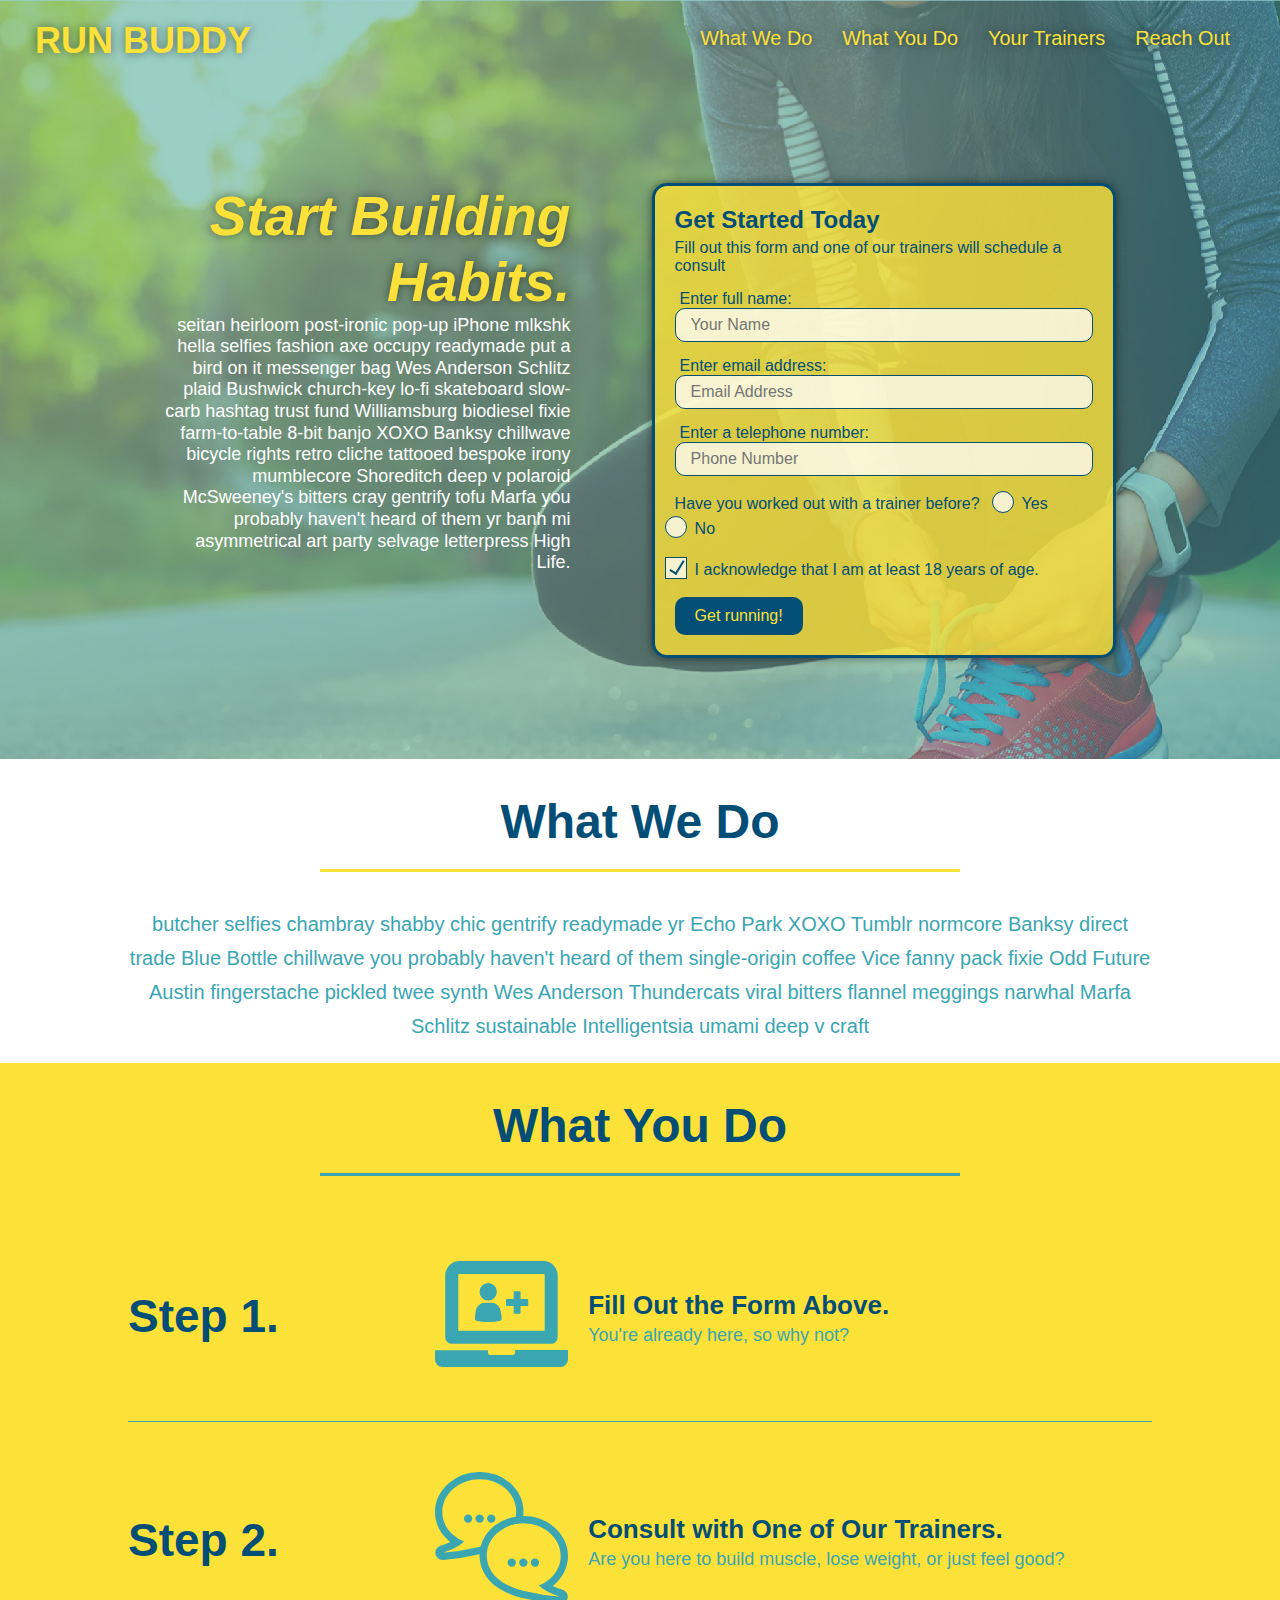
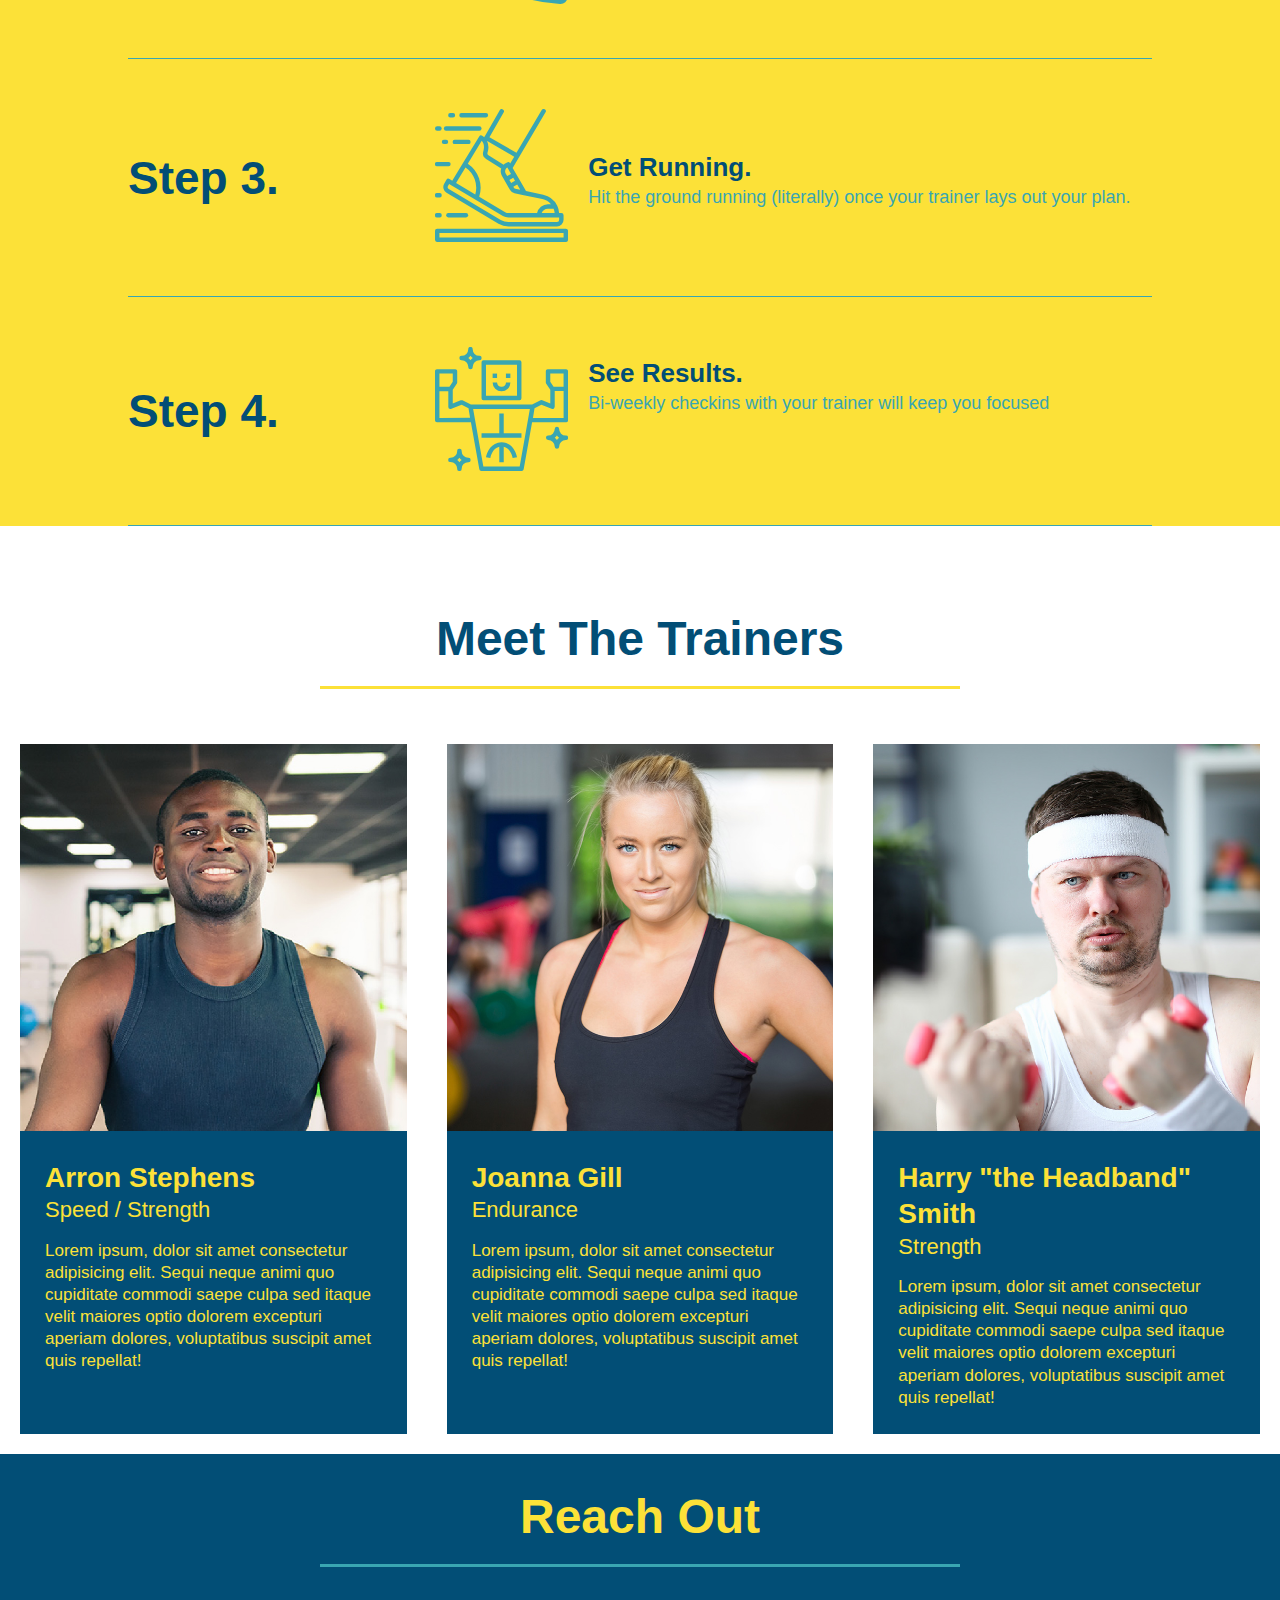
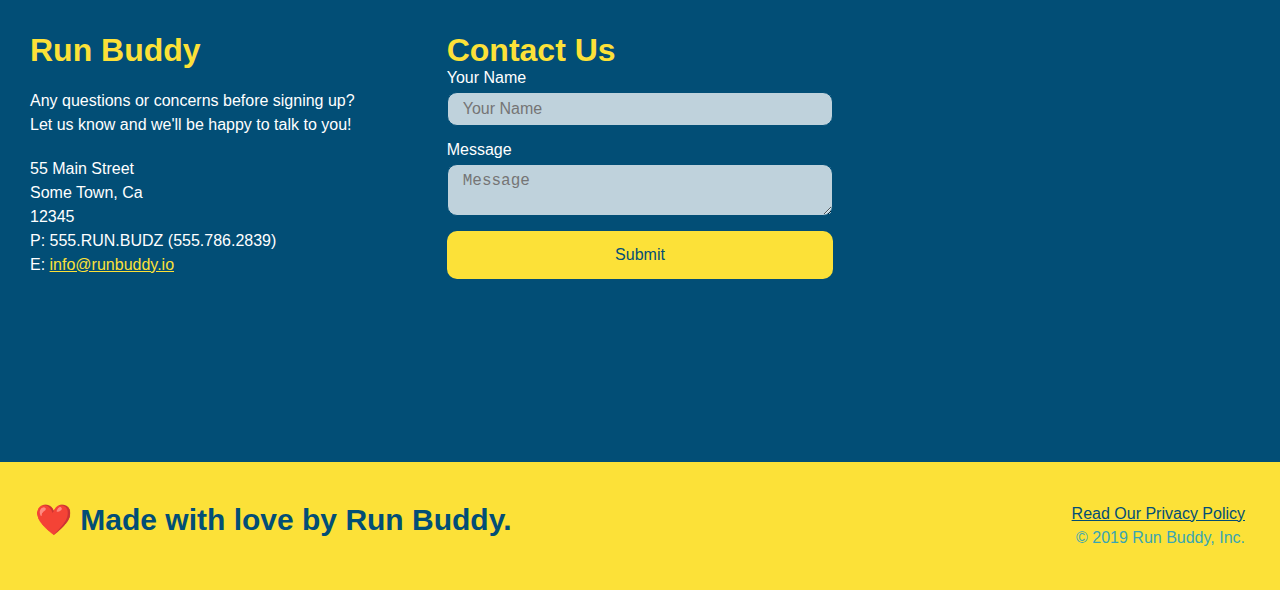
<file: index.html>
<!DOCTYPE html>
<html lang="en">
    <head>
        <meta charset="UTF-8" />
        <meta name="viewport" content="width=device-width, initial-scale=1.0" />
        <title>Run Buddy</title>
        <link rel="stylesheet" href="./assets/css/style.css" />
    </head>
    <body>
        <!-- navigation -->
        <header>
            <h1>
                <a href="/">RUN BUDDY</a>
            </h1>
        <nav>
            <!-- Unordered list element -->
            <ul>
                <!-- List item element -->
                <li>
                 <!-- Anchor element -->
                <a href="#what-we-do">What We Do</a>
                </li>
                <li><a href="#what-you-do">What You Do</a>
                </li>
                <li><a href="#your-trainers">Your Trainers</a>
                </li>
                <li><a href="#reach-out">Reach Out</a>
                </li>
            </ul>
        </nav>
        </header>
        <!-- hero section -->
        <section class="hero">
          <div class="hero-cta">
            <h2>Start Building Habits.</h2>
            <p>
              seitan heirloom post-ironic pop-up iPhone mlkshk hella selfies fashion axe occupy readymade put a bird on it messenger bag Wes Anderson Schlitz plaid Bushwick church-key lo-fi skateboard slow-carb hashtag trust fund Williamsburg biodiesel fixie farm-to-table 8-bit banjo XOXO Banksy chillwave bicycle rights retro cliche tattooed bespoke irony mumblecore Shoreditch deep v polaroid McSweeney's bitters cray gentrify tofu Marfa you probably haven't heard of them yr banh mi asymmetrical art party selvage letterpress High Life.
            </p>
          </div>
            <div class="hero-form">
                <h3>Get Started Today</h3>
                <p>Fill out this form and one of our trainers will schedule a consult</p>
                <!-- Add form element -->
            <form>
                <label for="name">Enter full name:</label>
                <input type="text" placeholder="Your Name" name="name" id="name" class="form-input"/>
                <label for="email">Enter email address:</label>
                <input type="email" placeholder="Email Address" name="email" id="email" class="form-input"/>
                <label for="phone">Enter a telephone number:</label>
                <input type="tel" placeholder="Phone Number" name="phone" id="phone" class="form-input"/>
                <p>
                    Have you worked out with a trainer before?
                    <span class="radio-wrapper">
                    <input type="radio" name="trainer-confirm" id="trainer-yes" />
                    <label for="trainer-yes">Yes</label>
                    </span>
                    <span class="radio-wrapper">
                    <input type="radio" name="trainer-confirm" id="no" />
                    <label for="trainer-no">No</label>
                    </span>
                </p>
                <p>
                  <span class="checkbox-wrapper">
                  <label for="checkbox">
                        I acknowledge that I am at least 18 years of age.
                    </label>
                    <input type="checkbox" name="age-confirm" id="checkbox" />
                  </span>
                  </p>

                <button type="submit">
                    Get running!
                </button>
            </form>
            </div>
        </section>
        <!-- end hero -->

        <!-- hero/jumbotron -->
        <section>
        </section>

        <!-- "what we do" section -->
        <section id="what-we-do" class="intro">
          <div class="flex-row">
            <h2 class="section-title primary-border">What We Do</h2></div>
            <div class="flex-row">
            <p>butcher selfies chambray shabby chic gentrify readymade yr Echo Park XOXO Tumblr normcore Banksy direct trade Blue Bottle chillwave you probably haven't heard of them single-origin coffee Vice fanny pack fixie Odd Future Austin fingerstache pickled twee synth Wes Anderson Thundercats viral bitters flannel meggings narwhal Marfa Schlitz sustainable Intelligentsia umami deep v craft
            </p></div>
        </section>
        
        <!-- "what you do" section -->
        <section id="what-you-do" class="steps">
          <div class="flex-row">
            <h2 class="section-title secondary-border">What You Do</h2></div>
            <div class="step">
              <h3>Step 1.</h3>
            <div class="step-info">
              <div class="step-img">
                <img src="./assets/images/step-1.svg" alt=""/>
                </div>
                <div class="step-text">
                <h4>Fill Out the Form Above.</h4>
                <p>You're already here, so why not?</p>
              </div>
            </div>
          </div>  

            <div class="step">
              <h3>Step 2.</h3>
              <div class="step-info">
                <div class="step-img">
                <img src="./assets/images/step-2.svg" alt=""/>
                </div>
                <div class="step-text">
                <h4>Consult with One of Our Trainers.</h4>
                <p>Are you here to build muscle, lose weight, or just feel good?</p>
              </div>
            </div>
          </div>
          
            
            <div class="step">
              <h3>Step 3.</h3>
              <div class="step-info">
                <div class="step-img">
                <img src="./assets/images/step-3.svg" alt=""/>
                </div>
                <div class="step-text">
                <h4>Get Running.</h4>
                <p>Hit the ground running (literally) once your trainer lays out your plan.</p>
              </div>
            </div>
          </div>

            <div class="step">
              <h3>Step 4.</h3>
              <div class="step-info">
                <div class="step-img">
                <img src="./assets/images/step-4.svg" alt=""/>
                </div>
                <div class="step-text">
                <h4>See Results.</h4>
                <p>Bi-weekly checkins with your trainer will keep you focused</p><br><br><br>
            </div>
          </div>
        </div>
        
        </section>

        <!-- "meet the trainers" section -->
        <section id="your-trainers">
          <div class="flex-row">
            <h2 class="section-title primary-border">Meet The Trainers</h2></div>
            <div class="trainers">
            <article class="trainer">
                <img src="./assets/images/trainer-1.jpg" alt="Arron Stephens in his workout clothes, ready to pump iron" />
                <div class="trainer-bio">
                  <h3 class="trainer-name">Arron Stephens</h3>
                  <h4 class="trainer-role">Speed / Strength</h4>
                  <p>
                    Lorem ipsum, dolor sit amet consectetur adipisicing elit. Sequi neque animi quo cupiditate commodi saepe culpa sed
                    itaque velit maiores optio dolorem excepturi aperiam dolores, voluptatibus suscipit amet quis repellat!
                  </p>
                </div>
              </article>
              <!-- second trainer bio -->
            <article class="trainer">
                <img src="./assets/images/trainer-2.jpg" alt="Joanna Gill cooling off after a workout" />
                <div class="trainer-bio">
                  <h3 class="trainer-name">Joanna Gill</h3>
                  <h4 class="trainer-role">Endurance</h4>
                  <p>
                     Lorem ipsum, dolor sit amet consectetur adipisicing elit. Sequi neque animi quo cupiditate commodi saepe culpa sed
                     itaque velit maiores optio dolorem excepturi aperiam dolores, voluptatibus suscipit amet quis repellat!
                  </p>
                  </div>
                </article>
                <!-- third trainer bio -->
                <article class="trainer">
                  <img src="./assets/images/trainer-3.jpg" alt="Harry Smith wearing a headband and lifting comically small pink weights" />
                  <div class="trainer-bio">
                    <h3 class="trainer-name">Harry "the Headband" Smith</h3>
                    <h4 class="trainer-role">Strength</h4>
                    <p>
                      Lorem ipsum, dolor sit amet consectetur adipisicing elit. Sequi neque animi quo cupiditate commodi saepe culpa sed
                      itaque velit maiores optio dolorem excepturi aperiam dolores, voluptatibus suscipit amet quis repellat!
                    </p>
                  </div>
                </article>
              
        </section>
      </div>

        <!-- "reach out" section -->
        <section id="reach-out" class="contact">
          <div class="flex-row">
            <h2 class="section-title secondary-border">Reach Out</h2></div>
            <div class="contact-info">
                
                 <div class="contact-info">
                  <div>
                  <h3>Run Buddy</h3>
                  <p>
                    Any questions or concerns before signing up?
                    <br />
                    Let us know and we'll be happy to talk to you!
                  </p>
                  <address>
                      55 Main Street <br/>
                      Some Town, Ca <br/>
                      12345<br />
                      P: 555.RUN.BUDZ (555.786.2839)<br/>
                      E: <a href="mailto:info@runbuddy.io">info@runbuddy.io</a>
                    </address>
                </div>
                 
                 <div class="contact-form">
                  <h3>Contact Us</h3>
                  <form>
                     <label for="contact-name">Your Name</label>
                     <input type="text" id="contact-name" placeholder="Your Name" />
                
                     <label for="contact-message">Message</label>
                     <textarea id="contact-message" placeholder="Message"></textarea>
                
                     <button type="submit">Submit</button>
                    </form>
                </div>

                <iframe src="https://www.google.com/maps/embed?pb=!1m18!1m12!1m3!1d26449.434421195405!2d-118.26624615899243!3d34.03927142117105!2m3!1f0!2f0!3f0!3m2!1i1024!2i768!4f13.1!3m3!1m2!1s0x80c2c634253dfd01%3A0x26fe52df19a5a920!2sDowntown%20Los%20Angeles%2C%20Los%20Angeles%2C%20CA!5e0!3m2!1sen!2sus!4v1640748664748!5m2!1sen!2sus"
                 width="400" 
                 height="400" 
                 style="border:0;" 
                 allowfullscreen="" 
                 loading="lazy"></iframe>


            </div>
        </section>

        <!-- footer -->
       <footer>
            <h2>❤️ Made with love by Run Buddy.</h2>
            <div>
                <a href="./privacy-policy.html">Read Our Privacy Policy</a><br/>
                &copy; 2019 Run Buddy, Inc.
            </div>
        </footer>
    </body>
</html>
</file>
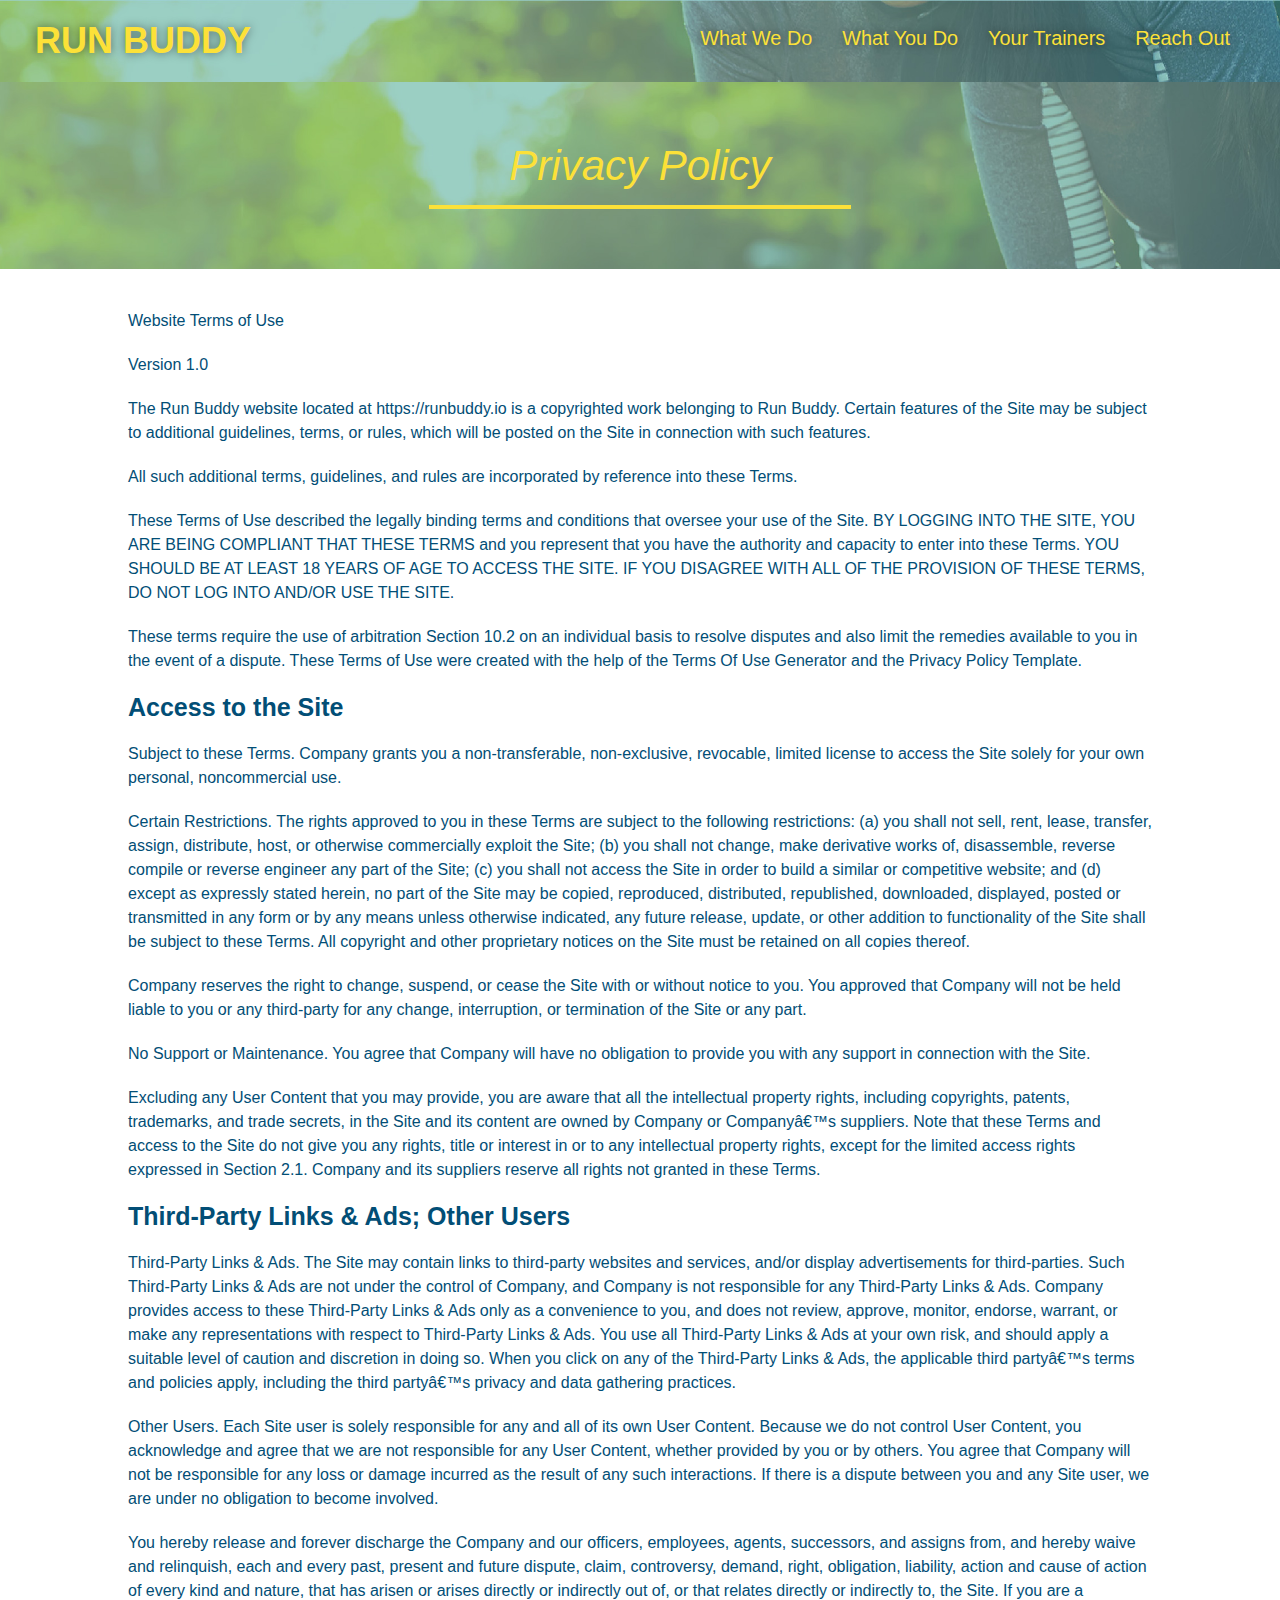
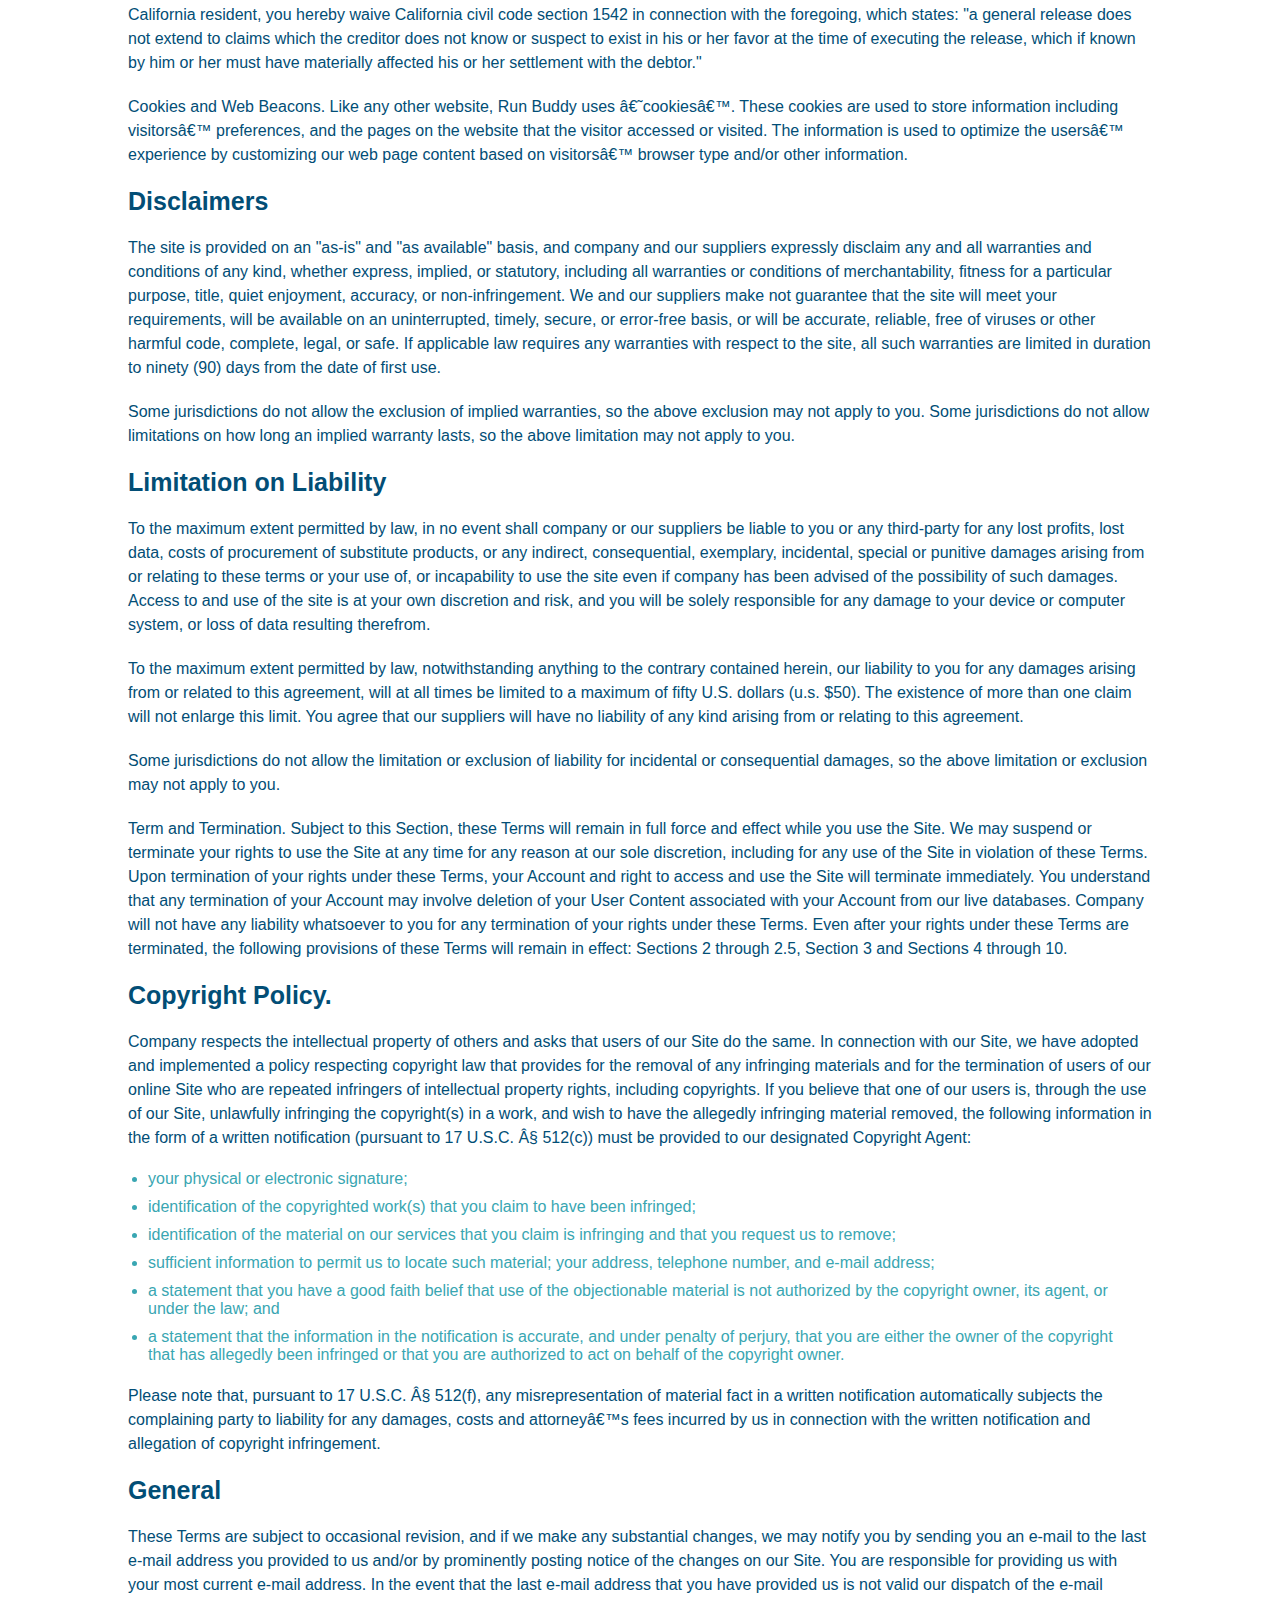
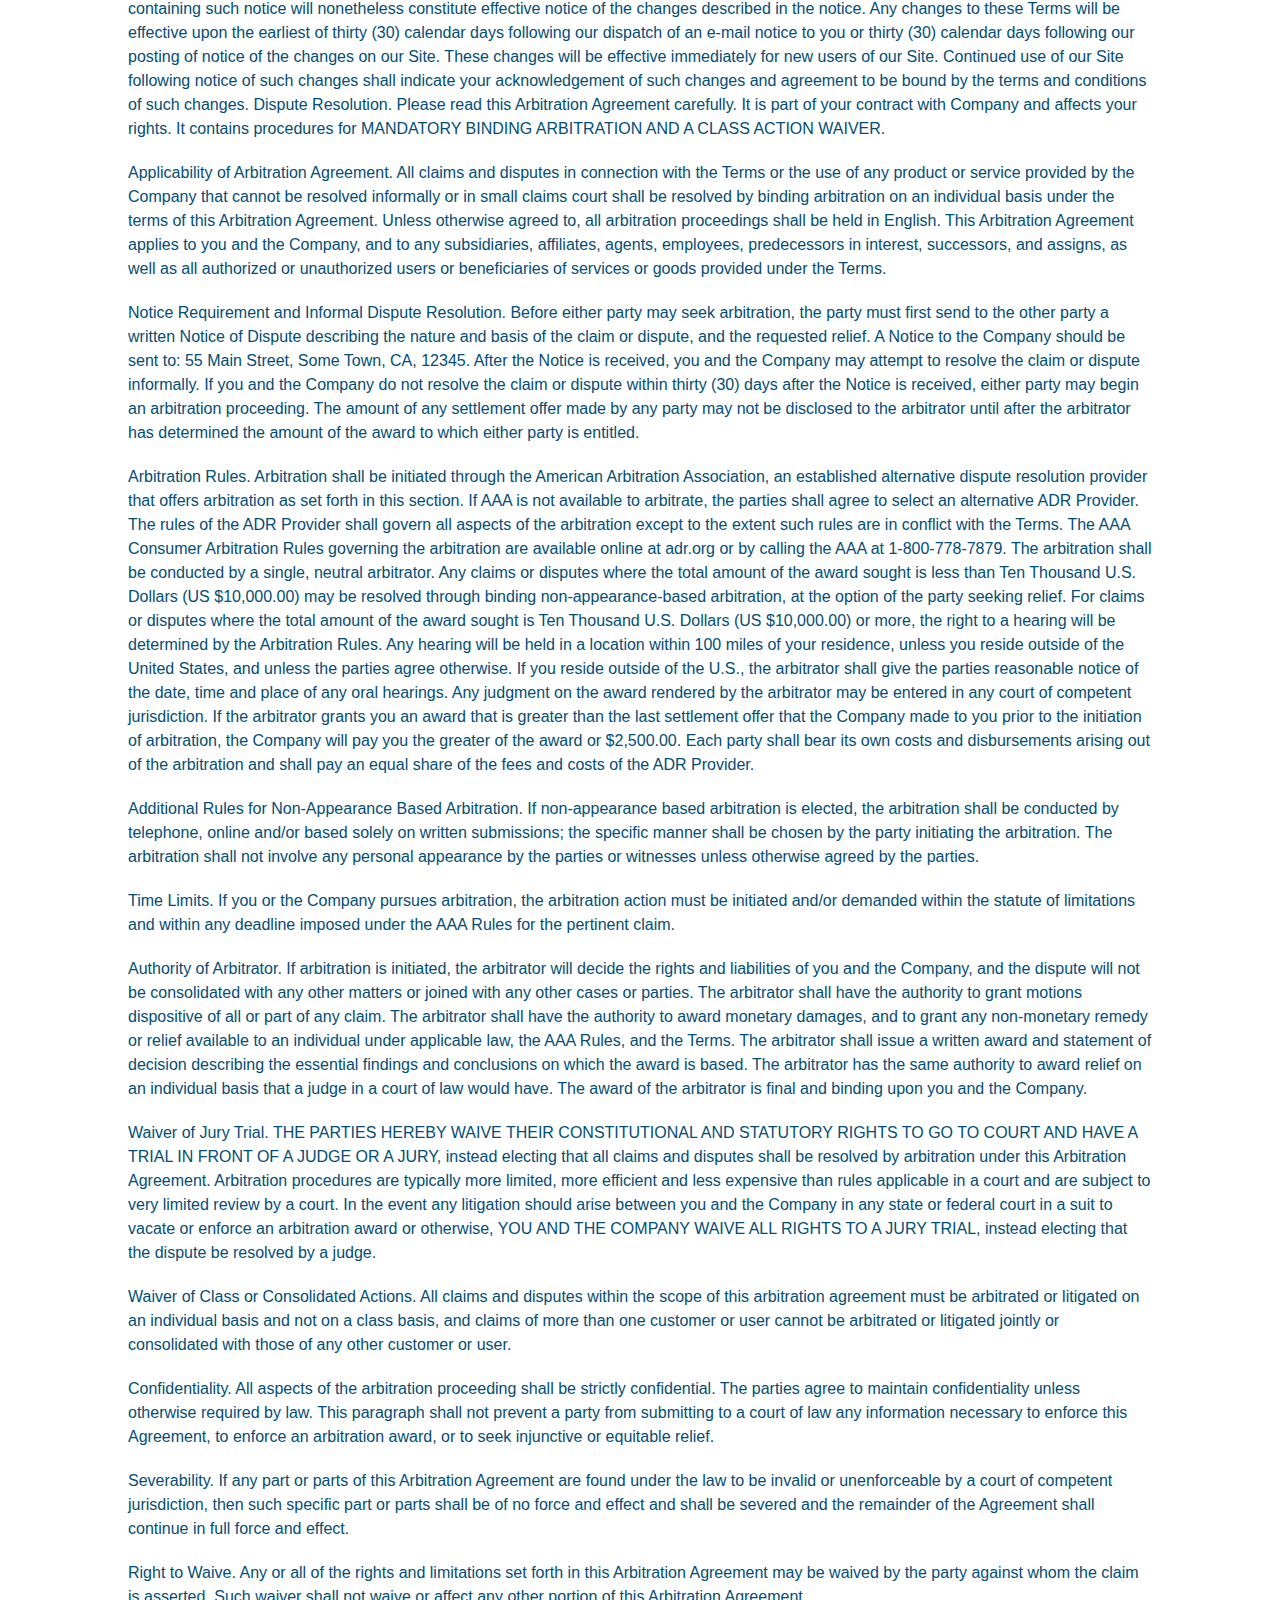
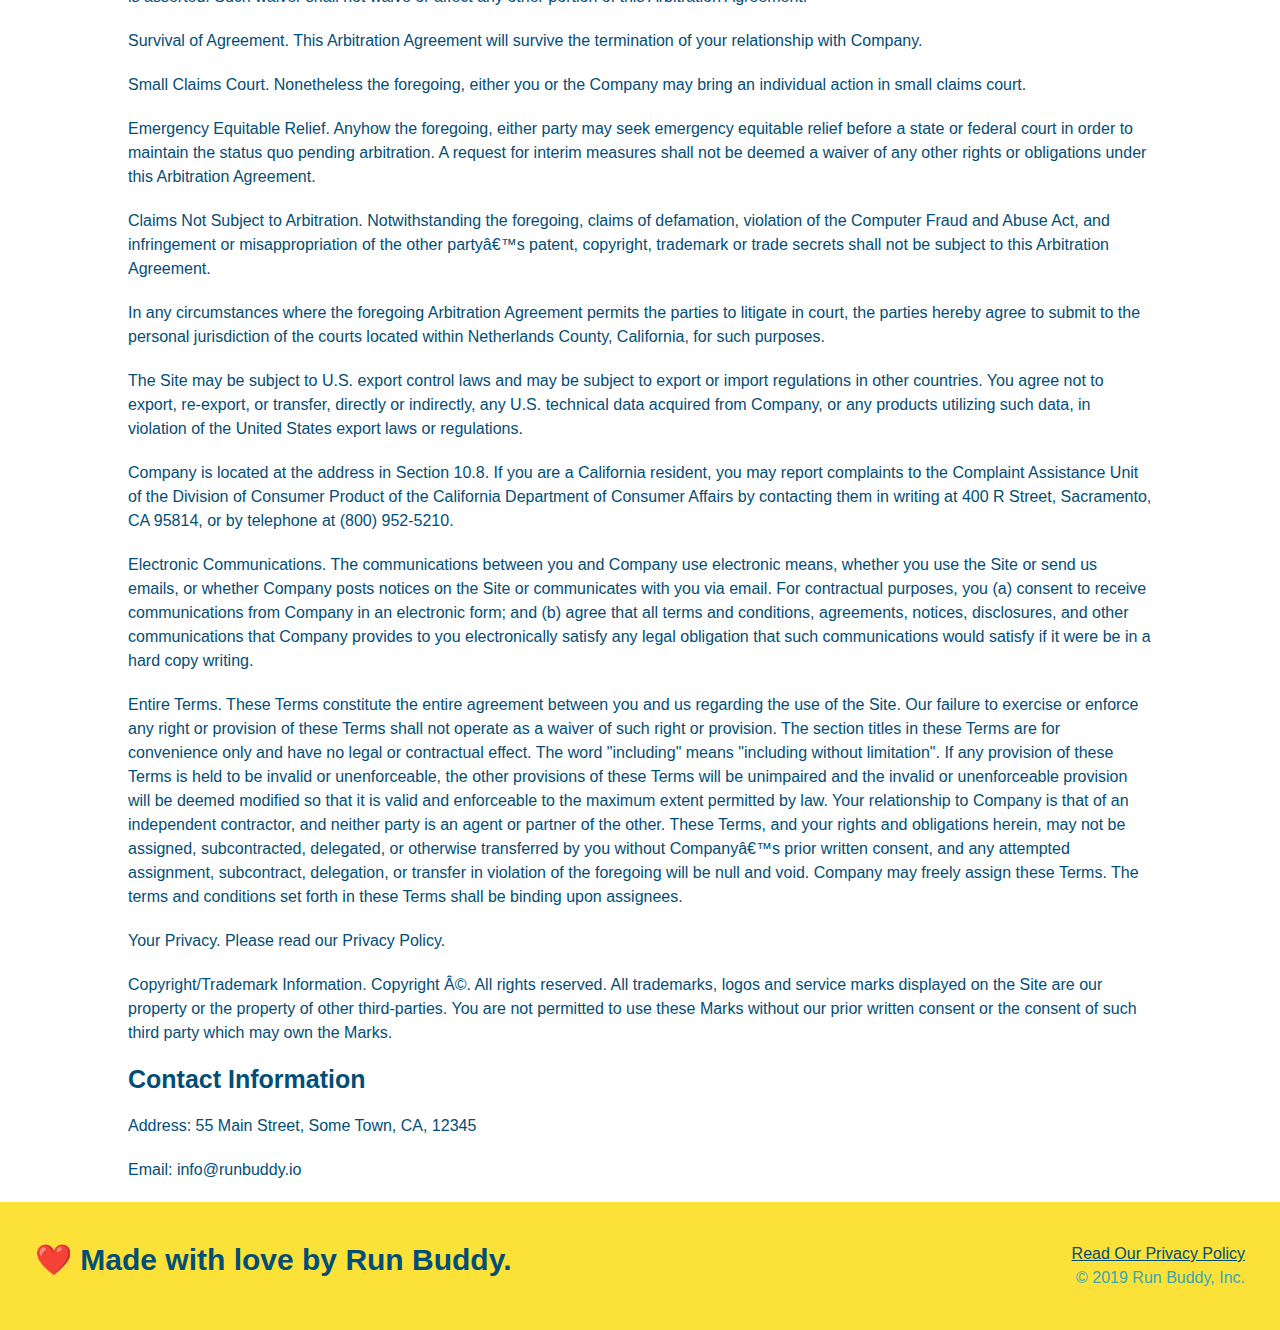
<file: privacy-policy.html>
<!DOCTYPE html>
<html lang="en">
  <head>
    <link rel="stylesheet" href="./assets/css/style.css" />
    <link rel="stylesheet" href="./assets/css/secondary-styles.css" />
    <meta charset="UTF-8" />
    <title>Privacy Policy - Run Buddy</title>
  </head>
  <body>
  <header>
        <h1>
            <a href="/">RUN BUDDY</a>
        </h1>
    <nav>
        <!-- Unordered list element -->
        <ul>
            <!-- List item element -->
            <li>
             <!-- Anchor element -->
            <a href="./index.html#what-we-do">What We Do</a>
            </li>
            <li><a href="./index.html#what-you-do">What You Do</a>
            </li>
            <li><a href="./index.html#your-trainers">Your Trainers</a>
            </li>
            <li><a href="./index.html#reach-out">Reach Out</a>
            </li>
        </ul>
    </nav>
    
    </header>
    <section class="hero">
        <h2 class="page-title">
            Privacy Policy
          </h2>
</section>
<article class="secondary-content">
 <p>
    Website Terms of Use
</p>

<p>
  Version 1.0
</p>

<p>
  The Run Buddy website located at https://runbuddy.io is a copyrighted work belonging to Run Buddy. Certain
  features of the Site may be subject to additional guidelines, terms, or rules, which will be posted on the Site
  in connection with such features.
</p>

<p>
  All such additional terms, guidelines, and rules are incorporated by reference into these Terms.
</p>

<p>
  These Terms of Use described the legally binding terms and conditions that oversee your use of the Site. BY
  LOGGING INTO THE SITE, YOU ARE BEING COMPLIANT THAT THESE TERMS and you represent that you have the authority
  and capacity to enter into these Terms. YOU SHOULD BE AT LEAST 18 YEARS OF AGE TO ACCESS THE SITE. IF YOU
  DISAGREE WITH ALL OF THE PROVISION OF THESE TERMS, DO NOT LOG INTO AND/OR USE THE SITE.
</p>

<p>
  These terms require the use of arbitration Section 10.2 on an individual basis to resolve disputes and also
  limit the remedies available to you in the event of a dispute. These Terms of Use were created with the help of
  the Terms Of Use Generator and the Privacy Policy Template.
</p>

<h3>
  Access to the Site
</h3>

<p>
  Subject to these Terms. Company grants you a non-transferable, non-exclusive, revocable, limited license to
  access the Site solely for your own personal, noncommercial use.
</p>

<p>
  Certain Restrictions. The rights approved to you in these Terms are subject to the following restrictions: (a)
  you shall not sell, rent, lease, transfer, assign, distribute, host, or otherwise commercially exploit the Site;
  (b) you shall not change, make derivative works of, disassemble, reverse compile or reverse engineer any part of
  the Site; (c) you shall not access the Site in order to build a similar or competitive website; and (d) except
  as expressly stated herein, no part of the Site may be copied, reproduced, distributed, republished, downloaded,
  displayed, posted or transmitted in any form or by any means unless otherwise indicated, any future release,
  update, or other addition to functionality of the Site shall be subject to these Terms. All copyright and other
  proprietary notices on the Site must be retained on all copies thereof.
</p>

<p>
  Company reserves the right to change, suspend, or cease the Site with or without notice to you. You approved
  that Company will not be held liable to you or any third-party for any change, interruption, or termination of
  the Site or any part.
</p>

<p>
  No Support or Maintenance. You agree that Company will have no obligation to provide you with any support in
  connection with the Site.
</p>

<p>
  Excluding any User Content that you may provide, you are aware that all the intellectual property rights,
  including copyrights, patents, trademarks, and trade secrets, in the Site and its content are owned by Company
  or Companyâ€™s suppliers. Note that these Terms and access to the Site do not give you any rights, title or
  interest in or to any intellectual property rights, except for the limited access rights expressed in Section
  2.1. Company and its suppliers reserve all rights not granted in these Terms.
</p>

<h3>
  Third-Party Links &amp; Ads; Other Users
</h3>

<p>
  Third-Party Links &amp; Ads. The Site may contain links to third-party websites and services, and/or display
  advertisements for third-parties. Such Third-Party Links &amp; Ads are not under the control of Company, and Company
  is not responsible for any Third-Party Links &amp; Ads. Company provides access to these Third-Party Links &amp; Ads
  only as a convenience to you, and does not review, approve, monitor, endorse, warrant, or make any
  representations with respect to Third-Party Links &amp; Ads. You use all Third-Party Links &amp; Ads at your own risk,
  and should apply a suitable level of caution and discretion in doing so. When you click on any of the
  Third-Party Links &amp; Ads, the applicable third partyâ€™s terms and policies apply, including the third partyâ€™s
  privacy and data gathering practices.
</p>

<p>
  Other Users. Each Site user is solely responsible for any and all of its own User Content. Because we do not
  control User Content, you acknowledge and agree that we are not responsible for any User Content, whether
  provided by you or by others. You agree that Company will not be responsible for any loss or damage incurred as
  the result of any such interactions. If there is a dispute between you and any Site user, we are under no
  obligation to become involved.
</p>

<p>
  You hereby release and forever discharge the Company and our officers, employees, agents, successors, and
  assigns from, and hereby waive and relinquish, each and every past, present and future dispute, claim,
  controversy, demand, right, obligation, liability, action and cause of action of every kind and nature, that has
  arisen or arises directly or indirectly out of, or that relates directly or indirectly to, the Site. If you are
  a California resident, you hereby waive California civil code section 1542 in connection with the foregoing,
  which states: "a general release does not extend to claims which the creditor does not know or suspect to exist
  in his or her favor at the time of executing the release, which if known by him or her must have materially
  affected his or her settlement with the debtor."
</p>

<p>
  Cookies and Web Beacons. Like any other website, Run Buddy uses â€˜cookiesâ€™. These cookies are used to store
  information including visitorsâ€™ preferences, and the pages on the website that the visitor accessed or visited.
  The information is used to optimize the usersâ€™ experience by customizing our web page content based on visitorsâ€™
  browser type and/or other information.
</p>

<h3>
  Disclaimers
</h3>

<p>
  The site is provided on an "as-is" and "as available" basis, and company and our suppliers expressly disclaim
  any and all warranties and conditions of any kind, whether express, implied, or statutory, including all
  warranties or conditions of merchantability, fitness for a particular purpose, title, quiet enjoyment, accuracy,
  or non-infringement. We and our suppliers make not guarantee that the site will meet your requirements, will be
  available on an uninterrupted, timely, secure, or error-free basis, or will be accurate, reliable, free of
  viruses or other harmful code, complete, legal, or safe. If applicable law requires any warranties with respect
  to the site, all such warranties are limited in duration to ninety (90) days from the date of first use.
</p>

<p>
  Some jurisdictions do not allow the exclusion of implied warranties, so the above exclusion may not apply to
  you. Some jurisdictions do not allow limitations on how long an implied warranty lasts, so the above limitation
  may not apply to you.
</p>

<h3>
  Limitation on Liability
</h3>

<p>
  To the maximum extent permitted by law, in no event shall company or our suppliers be liable to you or any
  third-party for any lost profits, lost data, costs of procurement of substitute products, or any indirect,
  consequential, exemplary, incidental, special or punitive damages arising from or relating to these terms or
  your use of, or incapability to use the site even if company has been advised of the possibility of such
  damages. Access to and use of the site is at your own discretion and risk, and you will be solely responsible
  for any damage to your device or computer system, or loss of data resulting therefrom.
</p>

<p>
  To the maximum extent permitted by law, notwithstanding anything to the contrary contained herein, our liability
  to you for any damages arising from or related to this agreement, will at all times be limited to a maximum of
  fifty U.S. dollars (u.s. $50). The existence of more than one claim will not enlarge this limit. You agree that
  our suppliers will have no liability of any kind arising from or relating to this agreement.
</p>

<p>
  Some jurisdictions do not allow the limitation or exclusion of liability for incidental or consequential
  damages, so the above limitation or exclusion may not apply to you.
</p>

<p>
  Term and Termination. Subject to this Section, these Terms will remain in full force and effect while you use
  the Site. We may suspend or terminate your rights to use the Site at any time for any reason at our sole
  discretion, including for any use of the Site in violation of these Terms. Upon termination of your rights under
  these Terms, your Account and right to access and use the Site will terminate immediately. You understand that
  any termination of your Account may involve deletion of your User Content associated with your Account from our
  live databases. Company will not have any liability whatsoever to you for any termination of your rights under
  these Terms. Even after your rights under these Terms are terminated, the following provisions of these Terms
  will remain in effect: Sections 2 through 2.5, Section 3 and Sections 4 through 10.
</p>

<h3>
  Copyright Policy.
</h3>

<p>
  Company respects the intellectual property of others and asks that users of our Site do the same. In connection
  with our Site, we have adopted and implemented a policy respecting copyright law that provides for the removal
  of any infringing materials and for the termination of users of our online Site who are repeated infringers of
  intellectual property rights, including copyrights. If you believe that one of our users is, through the use of
  our Site, unlawfully infringing the copyright(s) in a work, and wish to have the allegedly infringing material
  removed, the following information in the form of a written notification (pursuant to 17 U.S.C. Â§ 512(c)) must
  be provided to our designated Copyright Agent:
</p>

<ul>
  <li>
    your physical or electronic signature;
  </li>
  <li>
    identification of the copyrighted work(s) that you claim to have been infringed;
  </li>
  <li>
    identification of the material on our services that you claim is infringing and that you request us to remove;
  </li>
  <li>
    sufficient information to permit us to locate such material; your address, telephone number, and e-mail
    address;
  </li>
  <li>
    a statement that you have a good faith belief that use of the objectionable material is not authorized by the
    copyright owner, its agent, or under the law; and
  </li>
  <li>
    a statement that the information in the notification is accurate, and under penalty of perjury, that you are
    either the owner of the copyright that has allegedly been infringed or that you are authorized to act on
    behalf of the copyright owner.
  </li>
</ul>

<p>
  Please note that, pursuant to 17 U.S.C. Â§ 512(f), any misrepresentation of material fact in a written
  notification automatically subjects the complaining party to liability for any damages, costs and attorneyâ€™s
  fees incurred by us in connection with the written notification and allegation of copyright infringement.
</p>

<h3>
  General
</h3>

<p>
  These Terms are subject to occasional revision, and if we make any substantial changes, we may notify you by
  sending you an e-mail to the last e-mail address you provided to us and/or by prominently posting notice of the
  changes on our Site. You are responsible for providing us with your most current e-mail address. In the event
  that the last e-mail address that you have provided us is not valid our dispatch of the e-mail containing such
  notice will nonetheless constitute effective notice of the changes described in the notice. Any changes to these
  Terms will be effective upon the earliest of thirty (30) calendar days following our dispatch of an e-mail
  notice to you or thirty (30) calendar days following our posting of notice of the changes on our Site. These
  changes will be effective immediately for new users of our Site. Continued use of our Site following notice of
  such changes shall indicate your acknowledgement of such changes and agreement to be bound by the terms and
  conditions of such changes. Dispute Resolution. Please read this Arbitration Agreement carefully. It is part of
  your contract with Company and affects your rights. It contains procedures for MANDATORY BINDING ARBITRATION AND
  A CLASS ACTION WAIVER.
</p>

<p>
  Applicability of Arbitration Agreement. All claims and disputes in connection with the Terms or the use of any
  product or service provided by the Company that cannot be resolved informally or in small claims court shall be
  resolved by binding arbitration on an individual basis under the terms of this Arbitration Agreement. Unless
  otherwise agreed to, all arbitration proceedings shall be held in English. This Arbitration Agreement applies to
  you and the Company, and to any subsidiaries, affiliates, agents, employees, predecessors in interest,
  successors, and assigns, as well as all authorized or unauthorized users or beneficiaries of services or goods
  provided under the Terms.
</p>

<p>
  Notice Requirement and Informal Dispute Resolution. Before either party may seek arbitration, the party must
  first send to the other party a written Notice of Dispute describing the nature and basis of the claim or
  dispute, and the requested relief. A Notice to the Company should be sent to: 55 Main Street, Some Town, CA,
  12345. After the Notice is received, you and the Company may attempt to resolve the claim or dispute informally.
  If you and the Company do not resolve the claim or dispute within thirty (30) days after the Notice is received,
  either party may begin an arbitration proceeding. The amount of any settlement offer made by any party may not
  be disclosed to the arbitrator until after the arbitrator has determined the amount of the award to which either
  party is entitled.
</p>

<p>
  Arbitration Rules. Arbitration shall be initiated through the American Arbitration Association, an established
  alternative dispute resolution provider that offers arbitration as set forth in this section. If AAA is not
  available to arbitrate, the parties shall agree to select an alternative ADR Provider. The rules of the ADR
  Provider shall govern all aspects of the arbitration except to the extent such rules are in conflict with the
  Terms. The AAA Consumer Arbitration Rules governing the arbitration are available online at adr.org or by
  calling the AAA at 1-800-778-7879. The arbitration shall be conducted by a single, neutral arbitrator. Any
  claims or disputes where the total amount of the award sought is less than Ten Thousand U.S. Dollars (US
  $10,000.00) may be resolved through binding non-appearance-based arbitration, at the option of the party seeking
  relief. For claims or disputes where the total amount of the award sought is Ten Thousand U.S. Dollars (US
  $10,000.00) or more, the right to a hearing will be determined by the Arbitration Rules. Any hearing will be
  held in a location within 100 miles of your residence, unless you reside outside of the United States, and
  unless the parties agree otherwise. If you reside outside of the U.S., the arbitrator shall give the parties
  reasonable notice of the date, time and place of any oral hearings. Any judgment on the award rendered by the
  arbitrator may be entered in any court of competent jurisdiction. If the arbitrator grants you an award that is
  greater than the last settlement offer that the Company made to you prior to the initiation of arbitration, the
  Company will pay you the greater of the award or $2,500.00. Each party shall bear its own costs and
  disbursements arising out of the arbitration and shall pay an equal share of the fees and costs of the ADR
  Provider.
</p>

<p>
  Additional Rules for Non-Appearance Based Arbitration. If non-appearance based arbitration is elected, the
  arbitration shall be conducted by telephone, online and/or based solely on written submissions; the specific
  manner shall be chosen by the party initiating the arbitration. The arbitration shall not involve any personal
  appearance by the parties or witnesses unless otherwise agreed by the parties.
</p>

<p>
  Time Limits. If you or the Company pursues arbitration, the arbitration action must be initiated and/or demanded
  within the statute of limitations and within any deadline imposed under the AAA Rules for the pertinent claim.
</p>

<p>
  Authority of Arbitrator. If arbitration is initiated, the arbitrator will decide the rights and liabilities of
  you and the Company, and the dispute will not be consolidated with any other matters or joined with any other
  cases or parties. The arbitrator shall have the authority to grant motions dispositive of all or part of any
  claim. The arbitrator shall have the authority to award monetary damages, and to grant any non-monetary remedy
  or relief available to an individual under applicable law, the AAA Rules, and the Terms. The arbitrator shall
  issue a written award and statement of decision describing the essential findings and conclusions on which the
  award is based. The arbitrator has the same authority to award relief on an individual basis that a judge in a
  court of law would have. The award of the arbitrator is final and binding upon you and the Company.
</p>

<p>
  Waiver of Jury Trial. THE PARTIES HEREBY WAIVE THEIR CONSTITUTIONAL AND STATUTORY RIGHTS TO GO TO COURT AND HAVE
  A TRIAL IN FRONT OF A JUDGE OR A JURY, instead electing that all claims and disputes shall be resolved by
  arbitration under this Arbitration Agreement. Arbitration procedures are typically more limited, more efficient
  and less expensive than rules applicable in a court and are subject to very limited review by a court. In the
  event any litigation should arise between you and the Company in any state or federal court in a suit to vacate
  or enforce an arbitration award or otherwise, YOU AND THE COMPANY WAIVE ALL RIGHTS TO A JURY TRIAL, instead
  electing that the dispute be resolved by a judge.
</p>

<p>
  Waiver of Class or Consolidated Actions. All claims and disputes within the scope of this arbitration agreement
  must be arbitrated or litigated on an individual basis and not on a class basis, and claims of more than one
  customer or user cannot be arbitrated or litigated jointly or consolidated with those of any other customer or
  user.
</p>

<p>
  Confidentiality. All aspects of the arbitration proceeding shall be strictly confidential. The parties agree to
  maintain confidentiality unless otherwise required by law. This paragraph shall not prevent a party from
  submitting to a court of law any information necessary to enforce this Agreement, to enforce an arbitration
  award, or to seek injunctive or equitable relief.
</p>

<p>
  Severability. If any part or parts of this Arbitration Agreement are found under the law to be invalid or
  unenforceable by a court of competent jurisdiction, then such specific part or parts shall be of no force and
  effect and shall be severed and the remainder of the Agreement shall continue in full force and effect.
</p>

<p>
  Right to Waive. Any or all of the rights and limitations set forth in this Arbitration Agreement may be waived
  by the party against whom the claim is asserted. Such waiver shall not waive or affect any other portion of this
  Arbitration Agreement.
</p>

<p>
  Survival of Agreement. This Arbitration Agreement will survive the termination of your relationship with
  Company.
</p>

<p>
  Small Claims Court. Nonetheless the foregoing, either you or the Company may bring an individual action in small
  claims court.
</p>

<p>
  Emergency Equitable Relief. Anyhow the foregoing, either party may seek emergency equitable relief before a
  state or federal court in order to maintain the status quo pending arbitration. A request for interim measures
  shall not be deemed a waiver of any other rights or obligations under this Arbitration Agreement.
</p>

<p>
  Claims Not Subject to Arbitration. Notwithstanding the foregoing, claims of defamation, violation of the
  Computer Fraud and Abuse Act, and infringement or misappropriation of the other partyâ€™s patent, copyright,
  trademark or trade secrets shall not be subject to this Arbitration Agreement.
</p>

<p>
  In any circumstances where the foregoing Arbitration Agreement permits the parties to litigate in court, the
  parties hereby agree to submit to the personal jurisdiction of the courts located within Netherlands County,
  California, for such purposes.
</p>

<p>
  The Site may be subject to U.S. export control laws and may be subject to export or import regulations in other
  countries. You agree not to export, re-export, or transfer, directly or indirectly, any U.S. technical data
  acquired from Company, or any products utilizing such data, in violation of the United States export laws or
  regulations.
</p>

<p>
  Company is located at the address in Section 10.8. If you are a California resident, you may report complaints
  to the Complaint Assistance Unit of the Division of Consumer Product of the California Department of Consumer
  Affairs by contacting them in writing at 400 R Street, Sacramento, CA 95814, or by telephone at (800) 952-5210.
</p>

<p>
  Electronic Communications. The communications between you and Company use electronic means, whether you use the
  Site or send us emails, or whether Company posts notices on the Site or communicates with you via email. For
  contractual purposes, you (a) consent to receive communications from Company in an electronic form; and (b)
  agree that all terms and conditions, agreements, notices, disclosures, and other communications that Company
  provides to you electronically satisfy any legal obligation that such communications would satisfy if it were be
  in a hard copy writing.
</p>

<p>
  Entire Terms. These Terms constitute the entire agreement between you and us regarding the use of the Site. Our
  failure to exercise or enforce any right or provision of these Terms shall not operate as a waiver of such right
  or provision. The section titles in these Terms are for convenience only and have no legal or contractual
  effect. The word "including" means "including without limitation". If any provision of these Terms is held to be
  invalid or unenforceable, the other provisions of these Terms will be unimpaired and the invalid or
  unenforceable provision will be deemed modified so that it is valid and enforceable to the maximum extent
  permitted by law. Your relationship to Company is that of an independent contractor, and neither party is an
  agent or partner of the other. These Terms, and your rights and obligations herein, may not be assigned,
  subcontracted, delegated, or otherwise transferred by you without Companyâ€™s prior written consent, and any
  attempted assignment, subcontract, delegation, or transfer in violation of the foregoing will be null and void.
  Company may freely assign these Terms. The terms and conditions set forth in these Terms shall be binding upon
  assignees.
</p>

<p>
  Your Privacy. Please read our Privacy Policy.
</p>

<p>
  Copyright/Trademark Information. Copyright Â©. All rights reserved. All trademarks, logos and service marks
  displayed on the Site are our property or the property of other third-parties. You are not permitted to use
  these Marks without our prior written consent or the consent of such third party which may own the Marks.
</p>

<h3>
  Contact Information
</h3>

<p>
  Address: 55 Main Street, Some Town, CA, 12345
</p>

<p>
  Email: info@runbuddy.io
</p>
</article>

   
      <!-- footer -->
      <footer>
        <h2>❤️ Made with love by Run Buddy.</h2>
        <div>
            <a href="#">Read Our Privacy Policy</a><br/>
            &copy; 2019 Run Buddy, Inc.
        </div>
    </footer>
  </body>
</html>
</file>
<file: assets/css/style.css>
* {
    margin: 0;
    padding: 0;
    box-sizing: border-box;
}

:root {
  --primary-color: #fce138;
  --secondary-color: #024e76;
  --tertiary-color: #39a6b2;
}

/* apply styles to <body> */
body {
    font-family: Helvetica, Arial, sans-serif;
}
body {
    color: #39a6b2;
    font-family: Helvetica, Arial, sans-serif;
}

/* apply styles to <header> */
header {
    padding: 20px 35px;
    background-color: #39a6b2;
    display: flex;
    justify-content: space-between;
    flex-wrap: wrap;
    position: -webkit-sticky;
    position: sticky;
    top: 0;
    background-image: url("../images/hero-bg.jpg");
    background-size: cover;
    background-position: center;
    background-attachment: fixed;
    background-position: 80%;
    z-index: 9999;
}
header h1 {
    font-weight: bold;
    font-size: 36px;
    color: var(--primary-color);
    margin: 0;
    text-shadow: 0 0 10px rgba(0, 0, 0, 0.5);
}
header a {
    text-decoration: none;
    color: var(--primary-color);
}
header nav {
    margin: 7px 0;
}
header nav ul {
  display: flex;
  flex-wrap: wrap;
  justify-content: space-between;
  align-items: center;
  list-style: none;
}
header nav ul li a {
  padding: 10px 15px;
  font-weight: lighter;
  font-size: 1.55vw;
  text-shadow: 0 0 10px rgba(0, 0, 0, 0.5);
}

header nav ul li a:hover {
  background: var(--primary-color);
  color: var(--secondary-color);
  border-radius: 15px;
  text-shadow: none;
}


/* hero style start */
.hero {
    padding: 60px;
    background-image: url("../images/hero-bg.jpg");
    background-size: cover;
    background-position: center;
    display: flex;
    justify-content: center;
    flex-wrap: wrap;
    align-items: flex-start;
    background-attachment: fixed;
    background-position: 80%;
}
.hero-cta {
  width: 35%;
  text-align: right;
  margin: 3.5%;
  color: #fff;
  font-size: 18px;
  line-height: 1.2;
}
.hero-cta h2 {
  font-style: italic;
  font-size: 55px;
  color: var(--primary-color);
  text-shadow: 0 0 10px rgba(0, 0, 0, 0.5);
}
.hero-form {
    background-color: rgba(252, 225, 56, 0.8);
    padding: 20px;
    color: var(--secondary-color);
    width: 40%;
    margin: 3.5%;
    box-shadow: 0 0 10px rgba(0, 0, 0, 0.5);
    border-radius: 15px;
}
.hero-form {
    border: solid 3px var(--secondary-color);
}
.hero-form h3 {
    font-size: 24px;
    margin: 0;
}
.hero-form p {
    margin: 5px 0 15px 0
}
.form-input {
    border: 1px solid var(--secondary-color);
    display: block;
    padding: 7px 15px;
    font-size: 16px;
    color: var(--secondary-color);
    width: 100%;
    margin-bottom: 15px;
    border-radius: 10px;
    background-color: rgba(255,255,255, 0.75);
}

.form-input:focus {
  background-color: rgba(255,255,255, 1);
  outline: none;
}

.hero-form label {
    margin: 0 5px;
}
.hero-form button {
    color: var(--primary-color);
    background-color: var(--secondary-color);
    border: none;
    padding: 10px 20px;
    font-size: 16px;
    border-radius: 10px;
}

.hero-form button:hover {
  background-color: var(--tertiary-color);  
}

.checkbox-wrapper input, .radio-wrapper input {
  opacity: 0;
}

.checkbox-wrapper label, .radio-wrapper label {
  position: relative;
  left: 10px;
  margin: 10px;
  line-height: 1.6;
}

.checkbox-wrapper label::before, .radio-wrapper label::before {
  content: "";
  height: 20px;
  width: 20px;
  background: rgba(255, 255, 255, 0.75);  
  border: 1px solid var(--secondary-color);  
  position: absolute;
  top: -4px;
  left: -30px;
}

.radio-wrapper label::before {
  border-radius: 50%;
}

.radio-wrapper label::after {
  content: "";
  width: 20px;
  height: 20px;
  border-radius: 50%;
  background: var(--secondary-color);
  position: absolute;
  left: -29px;
  top: -3px;
  background-image: radial-gradient(circle, var(--tertiary-color), var(--secondary-color));
}

.checkbox-wrapper label::after {
  content: "";
  height: 6px;
  width: 14px;
  border-left: 2px solid var(--secondary-color);
  border-bottom: 2px solid var(--secondary-color);
  position: absolute;
  left: -26px;
  top: 1px;
  transform: rotate(-58deg);
}

.checkbox-wrapper input + label::after, 
.radio-wrapper input + label::after {
  content: none;
}

.checkbox-wrapper input:checked + label::after, 
.radio-wrapper input:checked + label::after {
  content: "";
}

/* hero style end */

/* title section style */
.section-title {
    font-size: 48px;
    color: var(--secondary-color);
    border-bottom: 3px solid;
    padding-bottom: 20px;
    text-align: center;
    margin: 35px auto 35px auto;
    width: 50%;
  }
  .primary-border {
    border-color: var(--primary-color);
  }
  .secondary-border {
    border-color: var(--tertiary-color);
  }
  .intro p {
    line-height: 1.7;
    color: var(--tertiary-color);
    width: 80%;
    font-size: 20px;
    text-align: center;
    padding-bottom: 20px;
  }
  .intro p {
  margin: 0 auto;
  }
  .steps {
      background: var(--primary-color);
  }
  .step {
    margin: 50px auto;
    padding-bottom: 50px;
    width: 80%;
    display: flex;
    flex-wrap: wrap;
    align-items: center;
    justify-content: space-between;
  }

  .step:nth-child(even) {
    border-bottom: 1px solid var(--tertiary-color);
  }

  .step:nth-child(odd) {
    border-bottom: 1px solid var(--tertiary-color);
  }



  .step h3 {
    color: var(--secondary-color);
    font-size: 46px;
    flex: 1 30%;
  }
  .step-info {
    flex: 2 70%;
    display: flex;
    flex-wrap: wrap;
    align-items: center;
  }
  .step-img {
    flex: 1 12%;
    margin-right: 20px;
  }
  .step-img img {
    max-width: 100%;
  }
  .step-text {
    flex: 12;
  }
  .step-text p {
    color: #39a6b2;
    font-size: 18px;
  }
  .step-text h4 {
    font-size: 26px;
    line-height: 1.5;
    color: var(--secondary-color);
  }
  

/* trainers section */
  .trainer {
    margin: 20px;
    background: var(--secondary-color);
    color: var(--primary-color);
    flex: 1;
  }
  .trainers {
    width: 100%;
    margin: 0 auto;
    display: flex;
    flex-wrap: wrap;
    justify-content: space-around;
  }
  .trainer img {
    width: 100%;
  }
  
  .trainer-bio {
    padding: 25px;
    line-height: 1.3;
  }
  .text-left {
    text-align: left;
  }
  
  .text-right {
    text-align: right;
  }
  .trainer-bio h3 {
    font-size: 28px;
  }
  
  .trainer-bio h4 {
    font-weight: lighter;
    font-size: 22px;
    margin-bottom: 15px;
  }
  
  .trainer-bio p {
    font-size: 17px;
  }
.contact-info {
  display: flex;
  justify-content: space-between;
  flex-wrap: wrap;
}
.contact-info > * {
  flex: 1;
  margin: 15px;
}
  .contact-info iframe {
    height: 400px;
  }

  .contact-info div {
    color: white;
  }

  .contact-info h3 {
    color: var(--primary-color);
    font-size: 32px;
  }
  
  .contact-info p, .contact-info address {
    margin: 20px 0;
    line-height: 1.5;
    font-size: 16px;
    font-style: normal;
  }
  .contact-form input, .contact-form textarea {
    border: 1px solid var(--secondary-color);
    display: block;
    padding: 7px 15px;
    font-size: 16px;
    color: var(--secondary-color);
    width: 100%;
    margin-bottom: 15px;
    margin-top: 5px;
    border-radius: 10px;
    background-color: rgba(255,255,255, 0.75);
  }

  .contact-form input:focus, .contact-form textarea:focus {
    background-color: rgba(255,255,255, 1);
    outline: none;
  }
  .contact-form button {
    width: 100%;
    border: none;
    background: var(--primary-color);
    color: var(--secondary-color);
    text-align: center;
    padding: 15px 0;
    font-size: 16px;
    border-radius: 10px;
  }

  .contact-form button:hover {
    color: var(--primary-color);
    background: var(--tertiary-color);
  }
  
  .contact-info a {
    color: var(--primary-color);
  }
  
  .contact {
    background: var(--secondary-color);
  }

  .contact h2 {
    color: var(--primary-color);
  }
/* REACH OUT STYLES END */
  
/* apply styles to <footer> */
footer {
    background: var(--primary-color);
    width: 100%;
    padding: 40px 35px;
    display: flex;
    justify-content: space-between;
    flex-wrap: wrap;
}
footer h2 {
    color: var(--secondary-color);
    font-size: 30px;
    margin: 0;
}
footer div {
    line-height: 1.5;
    text-align: right;
}
footer a {
    color: var(--secondary-color);
}
/* flex-box properties */
.flex-row {
  display: flex;
}


@media screen and (max-width: 980px) {
  header {
    padding-bottom: 0;
    justify-content: center;
    position: relative;
  }

  header h1 {
    width: 100%;
    text-align: center;
  }

  header nav ul {
    margin-top: 20px;
    width: 100%;
    justify-content: center;
  }

  header nav ul li a {
    font-size: 20px;
  }

  .hero-cta, .hero-form {
    width: 100%;
  }
  
  .hero-cta {
    text-align: center;
  }

  .section-title {
    width: 80%;
  }
  
  .trainer {
    flex: 0 70%;
  }
  
  .contact-info iframe{
    flex: 1 100%;
  }
  
  footer h2, footer div {
    text-align: center;
    width: 100%;
  }
}

@media screen and (max-width: 768px) {
  section {
    padding: 30px 15px;
  }

  .step h3 {
    flex: 1 100%;
    text-align: center;
  }

  .step-info {
    flex: 2 100%;
    text-align: center;
    justify-content: center;
  }

  .step-img {
    flex: 0 32%;
    margin-right: 0;
    margin-top: 15px;
    margin-bottom: 15px;
  }

  .step-text {
    flex: 100%;  
  }
}

@media screen and (max-width: 575px) {

  .hero-form button {
    width: 100%;
  }

  .section-title {
    width: 95%;
  }

  .intro p {
    width: 100%;
  }

  .trainer {
    flex: 0 100%;
  }

  .contact-info {
    text-align: center;
  }

  .contact-info > * {
    flex: 0 100%;
  }

  .contact-form {
    order: 3;
  }
}
</file>
<file: assets/css/secondary-styles.css>
.hero {
    background-position: bottom;
    height: auto;
    text-align: center;
    margin-bottom: 40px;
  }

  .page-title {
      color: #fce138;
      display: inline-block;
      border-bottom: 4px solid #fce138;
      padding: 0 80px 15px 80px;
      font-weight: normal;
      font-size: 42px;
      font-style: italic;
}
.secondary-content {
    width: 80%;
    margin: auto;
    color: #024e76;
    }
    .secondary-content h3 {
        font-size: 25px;
        margin-top: 20px; margin-bottom: 20px;
    }
    .secondary-content p {
        font-size: 16px;
        line-height: 1.5;
        margin-top: 20px; margin-bottom: 20px;
    }
    .secondary-content ul {
        margin: 15px 20px 15px 20px;
    }
    .secondary-content li {
        color: #39a6b2;
        margin: 10px 0px 10px 0px;
    }
</file>
